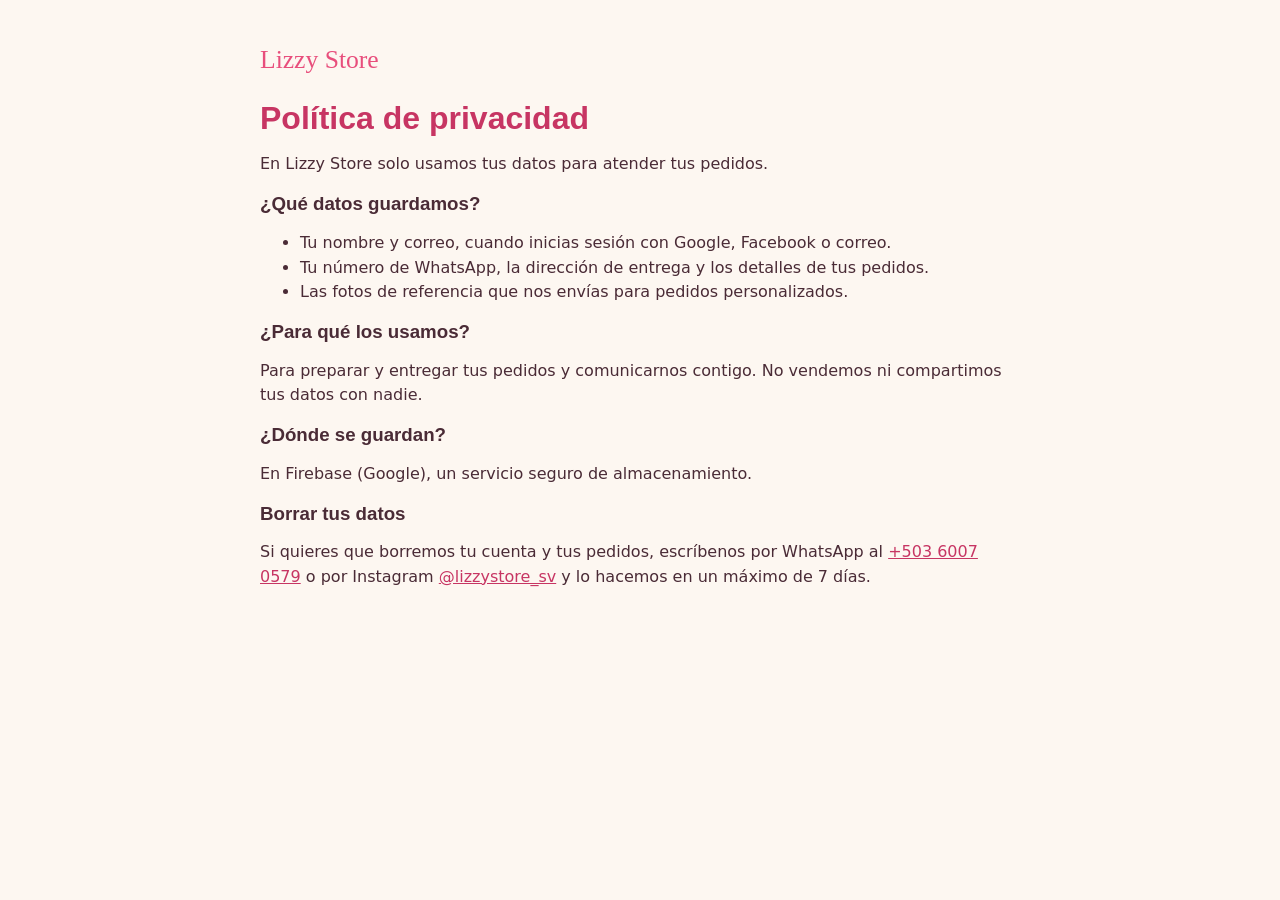
<file: privacidad.html>
<!doctype html>
<html lang="es">
<head>
  <meta charset="utf-8">
  <meta name="viewport" content="width=device-width, initial-scale=1">
  <title>Privacidad · Lizzy Store</title>
  <link rel="stylesheet" href="css/styles.css">
</head>
<body>
  <main class="contenedor" style="max-width:760px;padding:40px 0">
    <a href="./" class="logo">Lizzy Store</a>
    <h1 style="color:var(--rosa-oscuro);margin-top:20px">Política de privacidad</h1>
    <p>En Lizzy Store solo usamos tus datos para atender tus pedidos.</p>
    <h3>¿Qué datos guardamos?</h3>
    <ul>
      <li>Tu nombre y correo, cuando inicias sesión con Google, Facebook o correo.</li>
      <li>Tu número de WhatsApp, la dirección de entrega y los detalles de tus pedidos.</li>
      <li>Las fotos de referencia que nos envías para pedidos personalizados.</li>
    </ul>
    <h3>¿Para qué los usamos?</h3>
    <p>Para preparar y entregar tus pedidos y comunicarnos contigo. No vendemos ni compartimos tus datos con nadie.</p>
    <h3>¿Dónde se guardan?</h3>
    <p>En Firebase (Google), un servicio seguro de almacenamiento.</p>
    <h3>Borrar tus datos</h3>
    <p>Si quieres que borremos tu cuenta y tus pedidos, escríbenos por WhatsApp al <a href="https://wa.me/50360070579">+503 6007 0579</a> o por Instagram <a href="https://instagram.com/lizzystore_sv">@lizzystore_sv</a> y lo hacemos en un máximo de 7 días.</p>
  </main>
</body>
</html>
</file>
<file: css/styles.css>
/* ===== Colores del negocio (cámbialos aquí si quieres otro tono) ===== */
:root {
  --rosa: #e84e7c;
  --rosa-oscuro: #c73563;
  --rosa-suave: #ffd6e4;
  --rosa-claro: #fff0f5;
  --crema: #fdf7f1;
  --verde: #5f8a4a;
  --naranja: #ec7a2e;
  --texto: #4a2b36;
  --texto-suave: #8a6772;
  --blanco: #ffffff;
  --borde: #f3d3df;
  --sombra: 0 6px 20px rgba(200, 60, 110, 0.12);
  --radio: 18px;
  --whatsapp: #25d366;
}

* { box-sizing: border-box; }
html { scroll-behavior: smooth; }
body {
  margin: 0;
  font-family: "Nunito", system-ui, -apple-system, "Segoe UI", sans-serif;
  color: var(--texto);
  background: var(--crema);
  line-height: 1.55;
  -webkit-font-smoothing: antialiased;
}
img { max-width: 100%; display: block; }
a { color: var(--rosa-oscuro); }
h1, h2, h3 { font-family: "Fredoka", "Nunito", sans-serif; line-height: 1.15; margin: 0 0 .4em; }
.contenedor { width: min(1120px, 100% - 32px); margin-inline: auto; }
.oculto { display: none !important; }

/* ===== Botones ===== */
.btn {
  display: inline-flex; align-items: center; justify-content: center; gap: .5em;
  border: 0; border-radius: 999px; cursor: pointer;
  font: 700 1rem "Nunito", sans-serif; padding: .8em 1.4em; text-decoration: none;
  transition: transform .15s, box-shadow .15s, background .15s;
}
.btn:hover { transform: translateY(-1px); }
.btn:active { transform: translateY(0); }
.btn-rosa { background: var(--rosa); color: #fff; box-shadow: 0 4px 14px rgba(232, 78, 124, .35); }
.btn-rosa:hover { background: var(--rosa-oscuro); }
.btn-wa { background: var(--whatsapp); color: #fff; box-shadow: 0 4px 14px rgba(37, 211, 102, .3); }
.btn-wa:hover { background: #1ebe5a; }
.btn-borde { background: #fff; color: var(--rosa-oscuro); border: 2px solid var(--rosa-suave); }
.btn-borde:hover { border-color: var(--rosa); }
.btn-chico { padding: .5em 1em; font-size: .9rem; }
.btn svg { width: 1.2em; height: 1.2em; flex: none; }

/* ===== Encabezado ===== */
.cabecera {
  position: sticky; top: 0; z-index: 20;
  background: rgba(255, 240, 245, .92); backdrop-filter: blur(8px);
  border-bottom: 1px solid var(--borde);
}
.cabecera .contenedor { display: flex; align-items: center; justify-content: space-between; gap: 12px; height: 64px; }
.logo { font-family: "Pacifico", cursive; font-size: 1.6rem; color: var(--rosa); text-decoration: none; white-space: nowrap; }
.menu { display: flex; gap: 6px; align-items: center; }
.menu a { text-decoration: none; color: var(--texto); font-weight: 700; padding: .45em .8em; border-radius: 999px; }
.menu a:hover { background: var(--rosa-suave); }
.btn-bolsa { position: relative; background: #fff; border: 2px solid var(--rosa-suave); color: var(--rosa-oscuro); }
.contador {
  position: absolute; top: -6px; right: -6px; min-width: 22px; height: 22px; padding: 0 6px;
  border-radius: 999px; background: var(--rosa); color: #fff; font-size: .75rem; display: grid; place-items: center;
}
@media (max-width: 720px) {
  .menu a.enlace-menu { display: none; }
  .logo { font-size: 1.35rem; }
}

/* ===== Portada ===== */
.portada {
  background:
    radial-gradient(circle at 10% 20%, rgba(255,255,255,.7) 0 60px, transparent 61px),
    radial-gradient(circle at 90% 80%, rgba(255,255,255,.5) 0 90px, transparent 91px),
    linear-gradient(160deg, #ffd6e4 0%, #ffc2d6 100%);
  padding: 56px 0 64px;
  overflow: hidden;
}
.portada .contenedor { display: grid; grid-template-columns: 1.1fr .9fr; gap: 32px; align-items: center; }
.portada h1 { font-family: "Pacifico", cursive; font-weight: 400; font-size: clamp(2.4rem, 6vw, 4rem); color: var(--rosa); margin-bottom: .15em; }
.portada .eslogan { font-family: "Fredoka", sans-serif; font-size: clamp(1.2rem, 2.6vw, 1.6rem); margin: 0 0 .6em; }
.portada p { font-size: 1.08rem; max-width: 36em; }
.acciones { display: flex; flex-wrap: wrap; gap: 12px; margin-top: 20px; }
.collage { position: relative; height: 340px; }
.collage img {
  position: absolute; width: 58%; aspect-ratio: 4/5; object-fit: cover;
  border: 10px solid #fff; border-radius: 8px; box-shadow: var(--sombra);
}
.collage img:nth-child(1) { left: 0; top: 10px; transform: rotate(-6deg); }
.collage img:nth-child(2) { right: 0; top: 0; transform: rotate(5deg); }
.collage img:nth-child(3) { left: 22%; bottom: -10px; width: 50%; transform: rotate(-1deg); }
@media (max-width: 820px) {
  .portada .contenedor { grid-template-columns: 1fr; }
  .collage { height: 280px; max-width: 420px; width: 100%; margin: 0 auto; }
}

/* ===== Secciones ===== */
.seccion { padding: 56px 0; }
.titulo-seccion { text-align: center; margin-bottom: 28px; }
.titulo-seccion h2 { font-size: clamp(1.8rem, 4vw, 2.4rem); color: var(--rosa-oscuro); }
.titulo-seccion p { color: var(--texto-suave); margin: 0; }

/* Filtros */
.filtros { display: flex; flex-wrap: wrap; gap: 10px; justify-content: center; margin-bottom: 14px; }
.chip {
  border: 2px solid var(--borde); background: #fff; color: var(--texto);
  font: 700 .95rem "Nunito", sans-serif; padding: .5em 1.1em; border-radius: 999px; cursor: pointer;
}
.chip.activo { background: var(--rosa); border-color: var(--rosa); color: #fff; }
.buscador { display: flex; justify-content: center; margin-bottom: 28px; }
.buscador input {
  width: min(420px, 100%); padding: .75em 1.1em; border-radius: 999px;
  border: 2px solid var(--borde); font: inherit; background: #fff; outline: none;
}
.buscador input:focus { border-color: var(--rosa); }

/* Tarjetas de producto */
.grilla { display: grid; grid-template-columns: repeat(auto-fill, minmax(230px, 1fr)); gap: 22px; }
.tarjeta {
  background: #fff; border-radius: var(--radio); overflow: hidden; box-shadow: var(--sombra);
  display: flex; flex-direction: column; transition: transform .2s;
}
.tarjeta:hover { transform: translateY(-3px); }
.tarjeta .foto { aspect-ratio: 4/5; background: var(--rosa-claro); cursor: zoom-in; position: relative; }
.tarjeta .foto img { width: 100%; height: 100%; object-fit: cover; }
.etiqueta-cat {
  position: absolute; left: 10px; top: 10px; background: rgba(255,255,255,.92); color: var(--rosa-oscuro);
  font-size: .75rem; font-weight: 800; padding: .25em .7em; border-radius: 999px;
}
.tarjeta .info { padding: 14px 16px 16px; display: flex; flex-direction: column; gap: 6px; flex: 1; }
.tarjeta h3 { font-size: 1.12rem; margin: 0; }
.tarjeta .nota { color: var(--texto-suave); font-size: .88rem; margin: 0; }
.precio { font-family: "Fredoka", sans-serif; font-size: 1.35rem; font-weight: 600; color: var(--rosa); }
.precio.consultar { font-size: 1rem; color: var(--texto-suave); font-family: "Nunito", sans-serif; font-weight: 700; }
.tarjeta .botones { display: flex; gap: 8px; margin-top: auto; padding-top: 8px; }
.tarjeta .botones .btn { flex: 1; padding: .65em .6em; font-size: .9rem; }
@media (max-width: 560px) {
  .grilla { grid-template-columns: repeat(2, minmax(0, 1fr)); gap: 12px; }
  .tarjeta .info { padding: 10px 10px 12px; }
  .tarjeta h3 { font-size: .98rem; }
  .tarjeta .nota { font-size: .8rem; }
  .tarjeta .botones { flex-direction: column; gap: 6px; }
  .etiqueta-cat { display: none; }
}
.vacio { text-align: center; color: var(--texto-suave); padding: 30px; grid-column: 1 / -1; }

/* Pedidos personalizados */
.personalizado { background: linear-gradient(160deg, #fff0f5, #ffe3ec); }
.caja-form {
  background: #fff; border-radius: 24px; box-shadow: var(--sombra); padding: 28px;
  display: grid; grid-template-columns: .9fr 1.1fr; gap: 28px; align-items: start;
}
.caja-form ul { padding-left: 1.2em; margin: .6em 0 0; }
.caja-form li { margin-bottom: .4em; }
@media (max-width: 820px) { .caja-form { grid-template-columns: 1fr; padding: 20px; } }
.campo { display: flex; flex-direction: column; gap: 6px; margin-bottom: 14px; }
.campo label { font-weight: 800; font-size: .95rem; }
.campo input, .campo textarea, .campo select {
  font: inherit; padding: .7em .9em; border-radius: 12px; border: 2px solid var(--borde);
  background: #fff; color: var(--texto); outline: none; width: 100%;
}
.campo input:focus, .campo textarea:focus, .campo select:focus { border-color: var(--rosa); }
.fila { display: grid; grid-template-columns: 1fr 1fr; gap: 12px; }
@media (max-width: 520px) { .fila { grid-template-columns: 1fr; } }

/* Cómo pedir */
.pasos { display: grid; grid-template-columns: repeat(auto-fit, minmax(200px, 1fr)); gap: 18px; }
.paso { background: #fff; border-radius: var(--radio); padding: 22px; box-shadow: var(--sombra); text-align: center; }
.paso .num {
  width: 46px; height: 46px; border-radius: 50%; background: var(--rosa-suave); color: var(--rosa-oscuro);
  display: grid; place-items: center; margin: 0 auto 10px; font: 700 1.3rem "Fredoka", sans-serif;
}
.paso p { margin: 0; color: var(--texto-suave); }

/* Pie */
.pie { background: var(--texto); color: #fbe7ee; padding: 36px 0 90px; text-align: center; }
.pie .logo { color: #ffb3cb; }
.pie a { color: #ffd6e4; }
.redes { display: flex; justify-content: center; gap: 12px; margin: 14px 0; flex-wrap: wrap; }
.pie small { opacity: .7; }

/* Botón flotante de WhatsApp */
.wa-flotante {
  position: fixed; right: 18px; bottom: 18px; z-index: 30; width: 60px; height: 60px; border-radius: 50%;
  background: var(--whatsapp); color: #fff; display: grid; place-items: center;
  box-shadow: 0 6px 20px rgba(0,0,0,.25);
}
.wa-flotante svg { width: 32px; height: 32px; }

/* Panel de la bolsa (pedido) */
.fondo-oscuro { position: fixed; inset: 0; background: rgba(60, 20, 35, .45); z-index: 40; }
.panel-bolsa {
  position: fixed; top: 0; right: 0; bottom: 0; width: min(420px, 100%); background: #fff; z-index: 41;
  display: flex; flex-direction: column; box-shadow: -10px 0 30px rgba(0,0,0,.15);
}
.panel-bolsa header { display: flex; justify-content: space-between; align-items: center; padding: 16px 18px; border-bottom: 1px solid var(--borde); }
.panel-bolsa header h3 { margin: 0; }
.cerrar { background: none; border: 0; font-size: 1.8rem; cursor: pointer; color: var(--texto-suave); line-height: 1; }
.lista-bolsa { flex: 1; overflow: auto; padding: 12px 18px; }
.item-bolsa { display: grid; grid-template-columns: 64px 1fr auto; gap: 12px; align-items: center; padding: 10px 0; border-bottom: 1px dashed var(--borde); }
.item-bolsa img { width: 64px; height: 64px; object-fit: cover; border-radius: 10px; }
.item-bolsa .nombre { font-weight: 800; }
.cantidad { display: flex; align-items: center; gap: 6px; }
.cantidad button { width: 28px; height: 28px; border-radius: 50%; border: 2px solid var(--borde); background: #fff; cursor: pointer; font-weight: 800; color: var(--rosa-oscuro); }
.panel-bolsa footer { padding: 16px 18px; border-top: 1px solid var(--borde); display: flex; flex-direction: column; gap: 10px; }
.total { display: flex; justify-content: space-between; font-weight: 800; font-size: 1.1rem; }

/* Visor de foto */
.visor { position: fixed; inset: 0; z-index: 50; background: rgba(30, 10, 18, .85); display: grid; place-items: center; padding: 16px; }
.visor img { max-height: 90vh; max-width: 100%; border-radius: 12px; }
.visor .cerrar { position: absolute; top: 12px; right: 16px; color: #fff; }

/* Aviso pequeño */
.aviso {
  position: fixed; left: 50%; top: 12px; transform: translateX(-50%); z-index: 60;
  background: var(--texto); color: #fff; padding: .7em 1.2em; border-radius: 999px; font-weight: 700;
  box-shadow: 0 6px 20px rgba(0,0,0,.25); max-width: calc(100% - 32px); text-align: center;
}

/* ===================== Cuenta, personalización y pedidos ===================== */
body.sin-scroll { overflow: hidden; }
.btn-rosa.btn-chico { box-shadow: none; }
@media (max-width: 420px) { .txt-bolsa { display: none; } }
.btn-bolsa.salta { animation: salta .6s; }
@keyframes salta { 30% { transform: scale(1.18); } 60% { transform: scale(.95); } }

.menu-usuario { position: relative; }
.avatar {
  width: 40px; height: 40px; border-radius: 50%; border: 3px solid var(--rosa-suave); background: var(--rosa); color: #fff;
  font: 700 1.1rem "Fredoka", sans-serif; cursor: pointer; overflow: hidden; padding: 0; display: grid; place-items: center;
}
.avatar img { width: 100%; height: 100%; object-fit: cover; }
.desplegable {
  position: absolute; right: 0; top: 50px; background: #fff; border-radius: 16px; box-shadow: 0 10px 30px rgba(90, 30, 50, .2);
  min-width: 230px; padding: 8px; display: flex; flex-direction: column; z-index: 25;
}
.desplegable .quien { padding: 8px 10px 10px; border-bottom: 1px solid var(--borde); margin-bottom: 4px; line-height: 1.3; }
.desplegable .quien small { color: var(--texto-suave); word-break: break-all; }
.desplegable button { background: none; border: 0; text-align: left; padding: 10px; border-radius: 10px; font: 700 .95rem "Nunito", sans-serif; color: var(--texto); cursor: pointer; }
.desplegable button:hover { background: var(--rosa-claro); }

.etiqueta-perso {
  position: absolute; right: 10px; bottom: 10px; background: rgba(232, 78, 124, .92); color: #fff;
  font-size: .72rem; font-weight: 800; padding: .25em .7em; border-radius: 999px;
}
.tarjeta { cursor: pointer; }
.precio small { font-size: .7em; color: var(--texto-suave); font-weight: 600; }
.consultar { color: var(--texto-suave); font-size: .9em; }

/* Ventanas */
.modal-t { position: fixed; inset: 0; z-index: 45; background: rgba(60, 20, 35, .5); display: grid; place-items: center; padding: 16px; animation: aparece .2s; }
@keyframes aparece { from { opacity: 0; } }
.ventana {
  position: relative; background: #fff; border-radius: 24px; width: min(560px, 100%); max-height: calc(100vh - 32px); overflow: auto;
  padding: 24px; box-shadow: 0 20px 60px rgba(0,0,0,.25); animation: sube .25s ease-out;
}
@keyframes sube { from { transform: translateY(30px); opacity: 0; } }
.ventana-chica { width: min(430px, 100%); }
.ventana h2 { color: var(--rosa-oscuro); }
.cerrar-ventana { position: absolute; right: 12px; top: 8px; z-index: 2; background: rgba(255,255,255,.85); border-radius: 50%; width: 40px; height: 40px; }
.centro { text-align: center; }
.centro-flex { justify-content: center; }
.emoji-grande { font-size: 2.6rem; }
.ancho { width: 100%; }
.error { color: #c62828; background: #ffebee; padding: .6em .8em; border-radius: 10px; font-weight: 700; font-size: .9rem; }
.enlace { background: none; border: 0; color: var(--rosa-oscuro); font-weight: 800; cursor: pointer; padding: 8px 0; font-family: inherit; text-decoration: underline; }
@media (max-width: 560px) {
  .modal-t { padding: 0; place-items: end center; }
  .ventana { border-radius: 24px 24px 0 0; max-height: 94vh; width: 100%; padding: 20px 16px; }
}

/* Personalizar producto */
.ventana-producto { padding: 0; width: min(880px, 100%); display: grid; grid-template-columns: 1fr 1fr; grid-template-rows: 1fr auto; }
.vp-foto { grid-row: 1 / 3; background: var(--rosa-claro); min-height: 100%; }
.vp-foto img { width: 100%; height: 100%; object-fit: cover; max-height: calc(100vh - 32px); cursor: zoom-in; }
.vp-cuerpo { padding: 24px 24px 8px; overflow: auto; max-height: calc(100vh - 140px); }
.vp-cat { font-size: .8rem; font-weight: 800; color: var(--rosa-oscuro); background: var(--rosa-claro); padding: .25em .8em; border-radius: 999px; }
.vp-cuerpo h2 { margin-top: 10px; }
.vp-pie { display: flex; align-items: center; justify-content: space-between; gap: 12px; padding: 14px 24px; border-top: 1px solid var(--borde); background: #fff; position: sticky; bottom: 0; }
.vp-pie small { color: var(--texto-suave); font-weight: 700; }
@media (max-width: 720px) {
  .ventana-producto { display: block; }
  .vp-foto img { max-height: 46vh; }
  .vp-cuerpo { max-height: none; padding: 18px 16px 8px; }
  .vp-pie { padding: 12px 16px; }
}
.grupo-op { margin: 18px 0; }
.titulo-op { font-weight: 800; margin-bottom: 8px; }
.titulo-op small, .chip-op small, .color small { color: var(--rosa-oscuro); font-weight: 800; }
.req { color: var(--rosa); }
.ayuda-op { color: var(--texto-suave); font-size: .85rem; margin-top: 6px; }
.grupo-op input[type=text], .grupo-op textarea {
  width: 100%; font: inherit; padding: .7em .9em; border-radius: 12px; border: 2px solid var(--borde); outline: none; color: var(--texto);
}
.grupo-op input:focus, .grupo-op textarea:focus { border-color: var(--rosa); }
.colores { display: grid; grid-template-columns: repeat(auto-fill, minmax(76px, 1fr)); gap: 8px; }
.color {
  display: flex; flex-direction: column; align-items: center; gap: 4px; background: #fff; border: 2px solid transparent; border-radius: 14px;
  padding: 6px 2px; cursor: pointer; font: 700 .78rem "Nunito", sans-serif; color: var(--texto); text-align: center;
}
.color .bolita { width: 34px; height: 34px; border-radius: 50%; border: 2px solid rgba(0,0,0,.12); transition: transform .15s; }
.color:hover .bolita { transform: scale(1.1); }
.color.elegido { border-color: var(--rosa); background: var(--rosa-claro); }
.color.elegido .bolita { box-shadow: 0 0 0 3px #fff, 0 0 0 5px var(--rosa); }
.chips-op { display: flex; flex-wrap: wrap; gap: 8px; }
.chip-op {
  border: 2px solid var(--borde); background: #fff; color: var(--texto); font: 700 .92rem "Nunito", sans-serif;
  padding: .55em 1em; border-radius: 999px; cursor: pointer;
}
.chip-op.elegido { background: var(--rosa); border-color: var(--rosa); color: #fff; }
.chip-op.elegido small { color: #fff; }
.cantidad.grande button { width: 38px; height: 38px; font-size: 1.2rem; }
.cantidad.grande span { min-width: 28px; text-align: center; font-weight: 800; font-size: 1.15rem; }
.cantidad.grande small { margin-left: 6px; color: var(--texto-suave); }

/* Bolsa */
.item-bolsa .det { font-size: .8rem; color: var(--texto-suave); line-height: 1.3; }
.item-bolsa .det-precio { font-weight: 800; color: var(--rosa); margin-top: 2px; }
.item-bolsa > span { width: 64px; height: 64px; border-radius: 10px; background: var(--rosa-claro); }

/* Iniciar sesión */
.btn-google { width: 100%; background: #fff; color: #333; border: 2px solid #e0e0e0; margin-top: 14px; }
.btn-google:hover { border-color: #bdbdbd; }
.btn-google svg { width: 22px; height: 22px; }
.separador { display: flex; align-items: center; gap: 10px; color: var(--texto-suave); font-size: .85rem; margin: 16px 0; }
.separador::before, .separador::after { content: ""; flex: 1; height: 1px; background: var(--borde); }
.pestanas-mini { display: flex; background: var(--rosa-claro); border-radius: 999px; padding: 4px; margin-bottom: 14px; }
.pestanas-mini button { flex: 1; border: 0; background: none; padding: .55em; border-radius: 999px; font: 800 .9rem "Nunito", sans-serif; color: var(--texto-suave); cursor: pointer; }
.pestanas-mini button.activa { background: #fff; color: var(--rosa-oscuro); box-shadow: 0 2px 8px rgba(200, 60, 110, .15); }

/* Confirmar */
.resumen { background: var(--rosa-claro); border-radius: 14px; padding: 10px 14px; margin: 6px 0 16px; }
.fila-res { display: flex; justify-content: space-between; gap: 10px; padding: 4px 0; }
.fila-res.total { border-top: 1px dashed var(--rosa-suave); margin-top: 4px; padding-top: 8px; }

/* Celebración */
.celebracion {
  position: fixed; inset: 0; z-index: 60; display: grid; place-items: center; padding: 16px; overflow: hidden;
  background: radial-gradient(circle at 50% 40%, #ffe3ec 0%, #ffc2d6 60%, #f8a5c2 100%); animation: aparece .3s;
}
.tarjeta-exito {
  position: relative; z-index: 2; background: #fff; border-radius: 30px; padding: 34px 26px 26px; text-align: center; width: min(440px, 100%);
  box-shadow: 0 30px 80px rgba(200, 50, 100, .35); animation: rebota .7s cubic-bezier(.2, 1.4, .4, 1);
}
@keyframes rebota { from { transform: scale(.4); opacity: 0; } }
.tarjeta-exito h2 { font-family: "Pacifico", cursive; font-weight: 400; color: var(--rosa); font-size: 2.3rem; margin: 6px 0; }
.tarjeta-exito .codigo { font-size: 1.1rem; margin: 0 0 10px; }
.tarjeta-exito .codigo b { background: var(--rosa-claro); color: var(--rosa-oscuro); padding: .15em .6em; border-radius: 8px; letter-spacing: 1px; }
.check { width: 110px; height: 110px; margin: -90px auto 0; background: #fff; border-radius: 50%; padding: 8px; box-shadow: 0 10px 30px rgba(232, 78, 124, .35); }
.check svg { width: 100%; height: 100%; }
.check circle { fill: var(--rosa); stroke: none; transform-origin: center; animation: crece .5s .2s both cubic-bezier(.2, 1.5, .5, 1); }
.check path { fill: none; stroke: #fff; stroke-width: 5; stroke-linecap: round; stroke-linejoin: round; stroke-dasharray: 40; stroke-dashoffset: 40; animation: dibuja .45s .6s forwards ease-out; }
@keyframes crece { from { transform: scale(0); } }
@keyframes dibuja { to { stroke-dashoffset: 0; } }
.confeti { position: absolute; inset: 0; pointer-events: none; }
.confeti i {
  position: absolute; top: -30px; width: 10px; height: 16px; border-radius: 2px; opacity: .95; font-style: normal; font-size: 18px; line-height: 1;
  animation: cae linear forwards;
}
.confeti i.redondo { width: 12px; height: 12px; border-radius: 50%; }
.confeti i.corazon { width: auto; height: auto; }
@keyframes cae { to { transform: translateY(110vh) rotate(var(--giro)); } }

/* Mis pedidos (cliente) */
.pedido-cliente { border: 2px solid var(--borde); border-radius: 18px; padding: 14px; margin-bottom: 14px; }
.pedido-cliente .cab { display: flex; justify-content: space-between; align-items: baseline; gap: 8px; }
.pedido-cliente .cab small { color: var(--texto-suave); }
.pedido-cliente ul { margin: 10px 0; padding-left: 1.1em; }
.pedido-cliente li small { color: var(--texto-suave); }
.pie-pedido { display: flex; justify-content: space-between; align-items: center; gap: 10px; flex-wrap: wrap; border-top: 1px dashed var(--borde); padding-top: 10px; font-size: .95rem; }
.linea-tiempo { display: grid; grid-template-columns: repeat(4, 1fr); gap: 4px; margin: 12px 0 4px; position: relative; }
.hito { text-align: center; opacity: .35; filter: grayscale(1); }
.hito span { display: grid; place-items: center; width: 40px; height: 40px; margin: 0 auto 4px; border-radius: 50%; background: var(--rosa-claro); font-size: 1.2rem; }
.hito small { font-size: .72rem; font-weight: 800; display: block; line-height: 1.2; }
.hito.hecho { opacity: 1; filter: none; }
.hito.hecho span { background: var(--rosa-suave); box-shadow: 0 0 0 3px var(--rosa); }
.estado-chip.cancelado { display: inline-block; margin: 10px 0; background: #eee; padding: .3em .9em; border-radius: 999px; font-weight: 800; }

/* ===================== Info del negocio, personalizados y entregas ===================== */
.precios { margin-top: 18px; background: var(--rosa-claro); border-radius: 16px; padding: 14px 16px; }
.precios h3 { margin-bottom: 8px; color: var(--rosa-oscuro); }
.fila-precio { display: flex; justify-content: space-between; gap: 10px; padding: 6px 0; border-bottom: 1px dashed var(--rosa-suave); }
.fila-precio:last-child { border-bottom: 0; }
.fila-precio b { color: var(--rosa); white-space: nowrap; }
.subir-foto {
  display: flex; flex-direction: column; align-items: center; justify-content: center; gap: 8px; min-height: 52px;
  border: 2px dashed var(--rosa-suave); border-radius: 12px; padding: 10px; cursor: pointer; background: var(--rosa-claro);
  font-weight: 700; color: var(--rosa-oscuro); text-align: center; font-size: .92rem;
}
.subir-foto img { max-height: 120px; border-radius: 8px; }
.pasos { grid-template-columns: repeat(auto-fit, minmax(190px, 1fr)); }
.entregas { background: linear-gradient(180deg, var(--crema), #fff0f5); }
.dos-cajas { display: grid; grid-template-columns: 1.3fr 1fr; gap: 20px; }
@media (max-width: 760px) { .dos-cajas { grid-template-columns: 1fr; } }
.caja-info { background: #fff; border-radius: var(--radio); box-shadow: var(--sombra); padding: 22px; }
.caja-info h3 { color: var(--rosa-oscuro); }
.lista-entregas { list-style: none; padding: 0; margin: 0; }
.lista-entregas li { display: flex; justify-content: space-between; gap: 12px; padding: 9px 0; border-bottom: 1px dashed var(--borde); }
.lista-entregas li b { color: var(--rosa); white-space: nowrap; }
.opciones-lista { display: grid; gap: 6px; }
.opcion-radio {
  display: grid; grid-template-columns: auto 1fr auto; gap: 10px; align-items: center; border: 2px solid var(--borde);
  border-radius: 12px; padding: .6em .8em; cursor: pointer; font-weight: 700; font-size: .92rem;
}
.opcion-radio input { width: 18px; height: 18px; accent-color: var(--rosa); }
.opcion-radio b { color: var(--rosa); }
.opcion-radio:has(input:checked) { border-color: var(--rosa); background: var(--rosa-claro); }
.total-final { margin-top: 4px; }
.btn-facebook { width: 100%; background: #1877f2; color: #fff; margin-top: 10px; }
.btn-facebook:hover { background: #0f66d6; }
.btn-facebook svg { width: 22px; height: 22px; }
.pie .btn-borde { background: #fff; color: var(--rosa-oscuro); }
</file>
